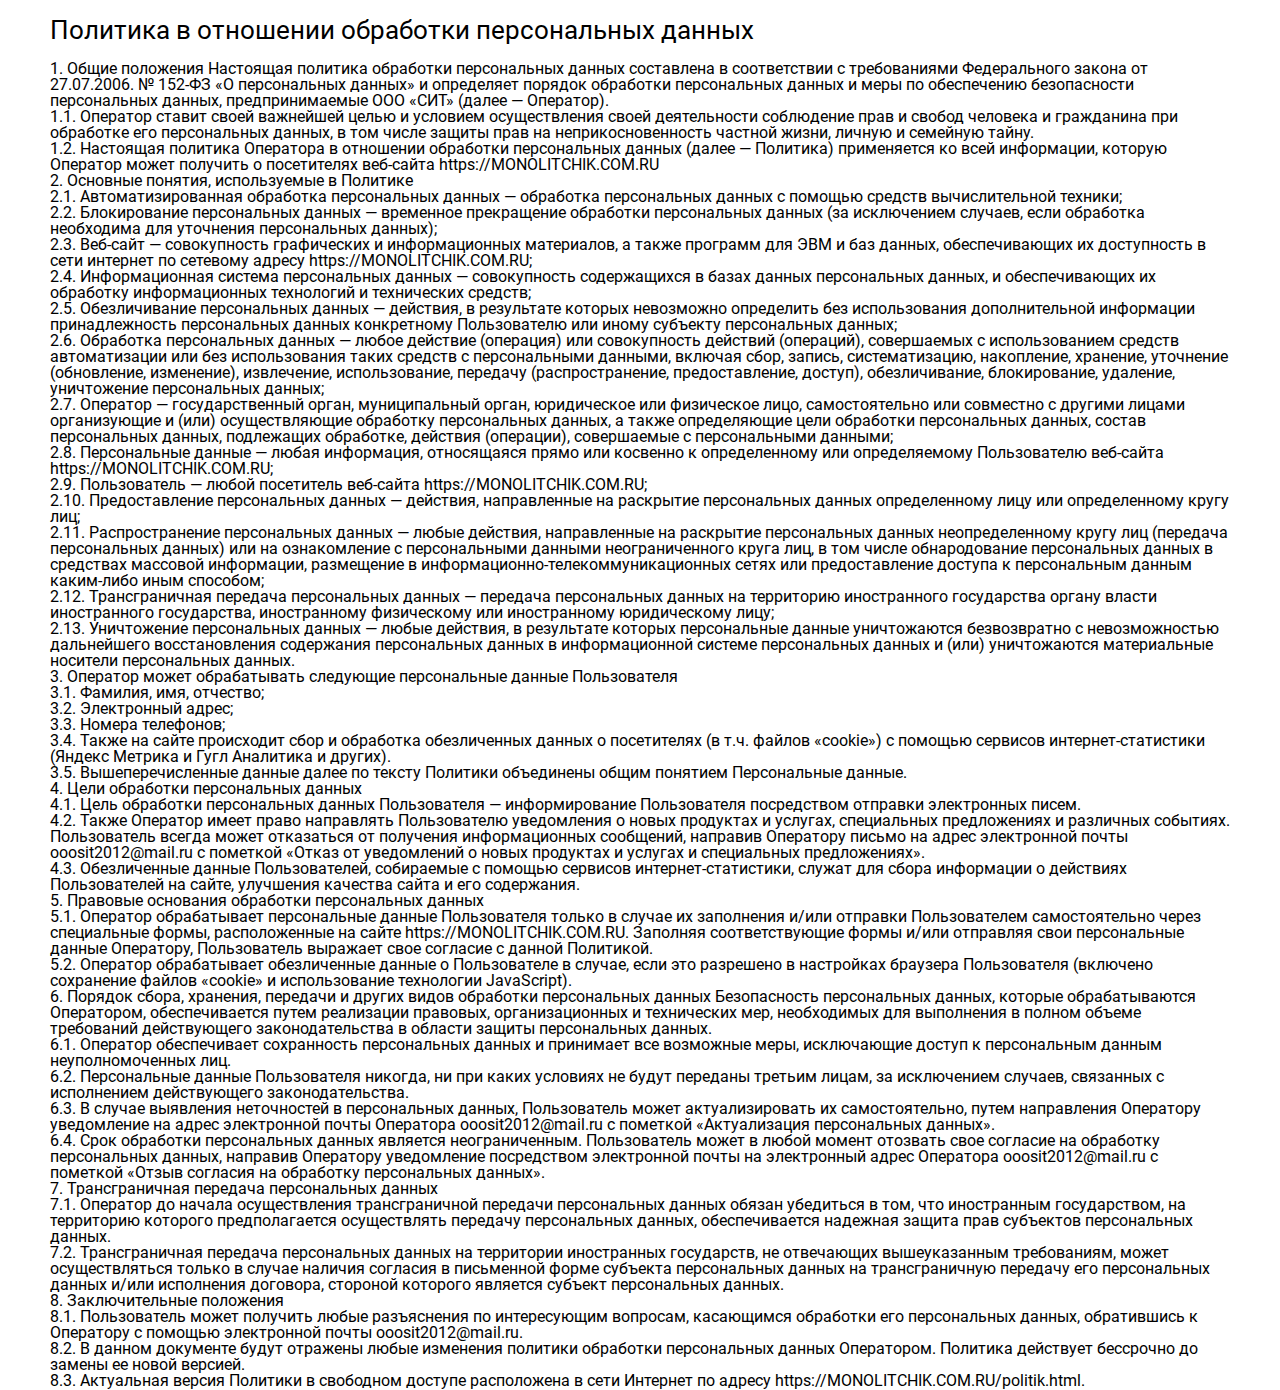
<file: politik.html>
<!DOCTYPE html>
<html lang="ru">

<head>
    <meta charset="UTF-8">
    <meta http-equiv="X-UA-Compatible" content="IE=edge">
    <meta name="viewport" content="width=device-width, initial-scale=1.0">
    <link rel="stylesheet" href="css/normalize.css">
    <link rel="stylesheet" href="css/styles.css">
    <title>politik</title>
</head>

<body>
    <div class="_container">
        <h1 class="politik__title">
            Политика в&nbsp;отношении обработки персональных данных
        </h1>
        <p class="politik__text">1. Общие положения Настоящая политика обработки персональных данных составлена в соответствии с требованиями Федерального закона от 27.07.2006. № 152-ФЗ «О персональных данных» и определяет порядок обработки персональных данных и меры по обеспечению
            безопасности персональных данных, предпринимаемые ООО «СИТ» (далее — Оператор). </p>
        <p class="politik__text">1.1. Оператор ставит своей важнейшей целью и условием осуществления своей деятельности соблюдение прав и свобод человека и гражданина при обработке его персональных данных, в том числе защиты прав на неприкосновенность частной жизни, личную и
            семейную тайну. </p>
        <p class="politik__text">1.2. Настоящая политика Оператора в отношении обработки персональных данных (далее — Политика) применяется ко всей информации, которую Оператор может получить о посетителях веб-сайта https://MONOLITCHIK.COM.RU </p>
        <p class="politik__text">2. Основные понятия, используемые в Политике </p>
        <p class="politik__text">2.1. Автоматизированная обработка персональных данных — обработка персональных данных с помощью средств вычислительной техники; </p>
        <p class="politik__text">2.2. Блокирование персональных данных — временное прекращение обработки персональных данных (за исключением случаев, если обработка необходима для уточнения персональных данных); </p>
        <p class="politik__text">2.3. Веб-сайт — совокупность графических и информационных материалов, а также программ для ЭВМ и баз данных, обеспечивающих их доступность в сети интернет по сетевому адресу https://MONOLITCHIK.COM.RU; </p>
        <p class="politik__text">2.4. Информационная система персональных данных — совокупность содержащихся в базах данных персональных данных, и обеспечивающих их обработку информационных технологий и технических средств; </p>
        <p class="politik__text">2.5. Обезличивание персональных данных — действия, в результате которых невозможно определить без использования дополнительной информации принадлежность персональных данных конкретному Пользователю или иному субъекту персональных данных; </p>
        <p class="politik__text">2.6. Обработка персональных данных — любое действие (операция) или совокупность действий (операций), совершаемых с использованием средств автоматизации или без использования таких средств с персональными данными, включая сбор, запись, систематизацию,
            накопление, хранение, уточнение (обновление, изменение), извлечение, использование, передачу (распространение, предоставление, доступ), обезличивание, блокирование, удаление, уничтожение персональных данных; </p>
        <p class="politik__text">2.7. Оператор — государственный орган, муниципальный орган, юридическое или физическое лицо, самостоятельно или совместно с другими лицами организующие и (или) осуществляющие обработку персональных данных, а также определяющие цели обработки персональных
            данных, состав персональных данных, подлежащих обработке, действия (операции), совершаемые с персональными данными; </p>
        <p class="politik__text">2.8. Персональные данные — любая информация, относящаяся прямо или косвенно к определенному или определяемому Пользователю веб-сайта https://MONOLITCHIK.COM.RU; </p>
        <p class="politik__text">2.9. Пользователь — любой посетитель веб-сайта https://MONOLITCHIK.COM.RU; </p>
        <p class="politik__text">2.10. Предоставление персональных данных — действия, направленные на раскрытие персональных данных определенному лицу или определенному кругу лиц; </p>
        <p class="politik__text">2.11. Распространение персональных данных — любые действия, направленные на раскрытие персональных данных неопределенному кругу лиц (передача персональных данных) или на ознакомление с персональными данными неограниченного круга лиц, в том числе
            обнародование персональных данных в средствах массовой информации, размещение в информационно-телекоммуникационных сетях или предоставление доступа к персональным данным каким-либо иным способом;</p>
        <p class="politik__text">2.12. Трансграничная передача персональных данных — передача персональных данных на территорию иностранного государства органу власти иностранного государства, иностранному физическому или иностранному юридическому лицу; </p>
        <p class="politik__text">2.13. Уничтожение персональных данных — любые действия, в результате которых персональные данные уничтожаются безвозвратно с невозможностью дальнейшего восстановления содержания персональных данных в информационной системе персональных данных
            и (или) уничтожаются материальные носители персональных данных. </p>
        <p class="politik__text">3. Оператор может обрабатывать следующие персональные данные Пользователя </p>
        <p class="politik__text">3.1. Фамилия, имя, отчество; </p>
        <p class="politik__text">3.2. Электронный адрес; </p>
        <p class="politik__text">3.3. Номера телефонов; </p>
        <p class="politik__text">3.4. Также на сайте происходит сбор и обработка обезличенных данных о посетителях (в т.ч. файлов «cookie») с помощью сервисов интернет-статистики (Яндекс Метрика и Гугл Аналитика и других). </p>
        <p class="politik__text">3.5. Вышеперечисленные данные далее по тексту Политики объединены общим понятием Персональные данные.</p>
        <p class="politik__text">4. Цели обработки персональных данных </p>
        <p class="politik__text">4.1. Цель обработки персональных данных Пользователя — информирование Пользователя посредством отправки электронных писем. </p>
        <p class="politik__text">4.2. Также Оператор имеет право направлять Пользователю уведомления о новых продуктах и услугах, специальных предложениях и различных событиях. Пользователь всегда может отказаться от получения информационных сообщений, направив Оператору письмо
            на адрес электронной почты ooosit2012@mail.ru с пометкой «Отказ от уведомлений о новых продуктах и услугах и специальных предложениях». </p>
        <p class="politik__text">4.3. Обезличенные данные Пользователей, собираемые с помощью сервисов интернет-статистики, служат для сбора информации о действиях Пользователей на сайте, улучшения качества сайта и его содержания. </p>
        <p class="politik__text">5. Правовые основания обработки персональных данных </p>
        <p class="politik__text">5.1. Оператор обрабатывает персональные данные Пользователя только в случае их заполнения и/или отправки Пользователем самостоятельно через специальные формы, расположенные на сайте https://MONOLITCHIK.COM.RU. Заполняя соответствующие формы и/или
            отправляя свои персональные данные Оператору, Пользователь выражает свое согласие с данной Политикой. </p>
        <p class="politik__text">5.2. Оператор обрабатывает обезличенные данные о Пользователе в случае, если это разрешено в настройках браузера Пользователя (включено сохранение файлов «cookie» и использование технологии JavaScript).</p>
        <p class="politik__text">6. Порядок сбора, хранения, передачи и других видов обработки персональных данных Безопасность персональных данных, которые обрабатываются Оператором, обеспечивается путем реализации правовых, организационных и технических мер, необходимых для
            выполнения в полном объеме требований действующего законодательства в области защиты персональных данных.</p>
        <p class="politik__text">6.1. Оператор обеспечивает сохранность персональных данных и принимает все возможные меры, исключающие доступ к персональным данным неуполномоченных лиц.</p>
        <p class="politik__text">6.2. Персональные данные Пользователя никогда, ни при каких условиях не будут переданы третьим лицам, за исключением случаев, связанных с исполнением действующего законодательства. </p>
        <p class="politik__text">6.3. В случае выявления неточностей в персональных данных, Пользователь может актуализировать их самостоятельно, путем направления Оператору уведомление на адрес электронной почты Оператора ooosit2012@mail.ru с пометкой «Актуализация персональных
            данных». </p>
        <p class="politik__text">6.4. Срок обработки персональных данных является неограниченным. Пользователь может в любой момент отозвать свое согласие на обработку персональных данных, направив Оператору уведомление посредством электронной почты на электронный адрес Оператора
            ooosit2012@mail.ru с пометкой «Отзыв согласия на обработку персональных данных». </p>
        <p class="politik__text">7. Трансграничная передача персональных данных </p>
        <p class="politik__text">7.1. Оператор до начала осуществления трансграничной передачи персональных данных обязан убедиться в том, что иностранным государством, на территорию которого предполагается осуществлять передачу персональных данных, обеспечивается надежная защита
            прав субъектов персональных данных. </p>
        <p class="politik__text">7.2. Трансграничная передача персональных данных на территории иностранных государств, не отвечающих вышеуказанным требованиям, может осуществляться только в случае наличия согласия в письменной форме субъекта персональных данных на трансграничную
            передачу его персональных данных и/или исполнения договора, стороной которого является субъект персональных данных.</p>
        <p class="politik__text">8. Заключительные положения </p>
        <p class="politik__text">8.1. Пользователь может получить любые разъяснения по интересующим вопросам, касающимся обработки его персональных данных, обратившись к Оператору с помощью электронной почты ooosit2012@mail.ru.</p>
        <p class="politik__text">8.2. В данном документе будут отражены любые изменения политики обработки персональных данных Оператором. Политика действует бессрочно до замены ее новой версией.</p>
        <p class="politik__text">8.3. Актуальная версия Политики в свободном доступе расположена в сети Интернет по адресу https://MONOLITCHIK.COM.RU/politik.html.</p>
    </div>
</body>

</html>
</file>
<file: css/styles.css>
*,
*::before,
*::after {
    padding: 0;
    margin: 0;
    border: 0;
    -webkit-box-sizing: border-box;
    box-sizing: border-box;
}

a {
    font-family: 'Roboto';
    font-weight: 400;
    font-style: normal;
    color: #FFFFFF;
    text-decoration: none;
    cursor: pointer;
}

ul,
ol,
li {
    list-style: none;
}

img {
    pointer-events: none;
}

h1,
h2,
h3,
h4,
h5,
h6 {
    font-weight: inherit;
    font-size: inherit;
}

html,
body {
    height: 100%;
    line-height: 1;
    font-size: 16px;
    font-weight: 400;
    font-style: normal;
    color: #EDF2F5;
    font-family: 'Roboto';
    -webkit-user-select: none;
    -moz-user-select: none;
    -ms-user-select: none;
    user-select: none;
}

button {
    font-family: 'Roboto';
    font-weight: 400;
    font-style: normal;
    cursor: pointer;
}

.wrapper {
    background: -o-linear-gradient(74.47deg, #0B0D25 13.83%, #646695 147.82%);
    background: linear-gradient(15.53deg, #0B0D25 13.83%, #646695 147.82%);
    min-height: 100%;
    overflow: hidden;
    display: -webkit-box;
    display: -ms-flexbox;
    display: flex;
    -webkit-box-orient: vertical;
    -webkit-box-direction: normal;
    -ms-flex-direction: column;
    flex-direction: column;
}

@font-face {
    font-family: 'Roboto';
    src: local('Roboto'), url('../fonts/Roboto-Light.ttf');
    font-weight: 300;
    font-style: normal;
}

@font-face {
    font-family: 'Roboto';
    src: local('Roboto'), url('../fonts/Roboto-Regular.ttf');
    font-weight: 400;
    font-style: normal;
}

@font-face {
    font-family: 'Roboto';
    src: local('Roboto'), url('../fonts/Roboto-Medium.ttf');
    font-weight: 500;
    font-style: normal;
}

@font-face {
    font-family: 'Roboto';
    src: local('Roboto'), url('../fonts/Roboto-Bold.ttf');
    font-weight: 700;
    font-style: normal;
}

@font-face {
    font-family: 'Montserrat';
    src: local('Montserrat'), url('../fonts/Montserrat-Medium.ttf');
    font-weight: 500;
    font-style: normal;
}

@font-face {
    font-family: 'Montserrat';
    src: local('Montserrat'), url('../fonts/Montserrat-SemiBold.ttf');
    font-weight: 600;
    font-style: normal;
}

@font-face {
    font-family: 'Montserrat';
    src: local('Montserrat'), url('../fonts/Montserrat-Bold.ttf');
    font-weight: 700;
    font-style: normal;
}

@font-face {
    font-family: 'OpenSans';
    src: local('OpenSans'), url('../fonts/OpenSans-Regular.ttf');
    font-weight: 400;
    font-style: normal;
}

@font-face {
    font-family: 'OpenSans';
    src: local('OpenSans'), url('../fonts/OpenSans-SemiBold.ttf');
    font-weight: 600;
    font-style: normal;
}

@-webkit-keyframes tel {
    0%,
    50%,
    100% {
        transform: rotate(0deg);
        -webkit-transform: rotate(0deg);
        -moz-transform: rotate(0deg);
        -o-transform: rotate(0deg);
        -ms-transform: rotate(0deg);
    }
    10%,
    30% {
        transform: rotate(-5deg);
        -webkit-transform: rotate(-5deg);
        -moz-transform: rotate(-5deg);
        -o-transform: rotate(-5deg);
        -ms-transform: rotate(-5deg);
    }
    20%,
    40% {
        transform: rotate(5deg);
        -webkit-transform: rotate(5deg);
        -moz-transform: rotate(5deg);
        -o-transform: rotate(5deg);
        -ms-transform: rotate(5deg);
    }
}

@keyframes tel {
    0%,
    50%,
    100% {
        transform: rotate(0deg);
        -webkit-transform: rotate(0deg);
        -moz-transform: rotate(0deg);
        -o-transform: rotate(0deg);
        -ms-transform: rotate(0deg);
    }
    10%,
    30% {
        transform: rotate(-5deg);
        -webkit-transform: rotate(-5deg);
        -moz-transform: rotate(-5deg);
        -o-transform: rotate(-5deg);
        -ms-transform: rotate(-5deg);
    }
    20%,
    40% {
        transform: rotate(5deg);
        -webkit-transform: rotate(5deg);
        -moz-transform: rotate(5deg);
        -o-transform: rotate(5deg);
        -ms-transform: rotate(5deg);
    }
}

._container {
    max-width: 1440px;
    padding: 0 50px;
    margin: 0 auto;
    -webkit-box-sizing: content-box;
    box-sizing: content-box;
}

.header__content {
    display: -webkit-box;
    display: -ms-flexbox;
    display: flex;
    -webkit-box-pack: justify;
    -ms-flex-pack: justify;
    justify-content: space-between;
}

.header__content-menu {
    display: -webkit-box;
    display: -ms-flexbox;
    display: flex;
    -webkit-box-orient: vertical;
    -webkit-box-direction: normal;
    -ms-flex-direction: column;
    flex-direction: column;
    padding: 0px 30px 30px 30px;
}

.menu__header {
    background: -webkit-gradient(linear, left top, left bottom, from(#434669), color-stop(155.83%, #131528));
    background: -o-linear-gradient(top, #434669 0%, #131528 155.83%);
    background: linear-gradient(180deg, #434669 0%, #131528 155.83%);
}

.burger__menu {
    padding-top: 47px;
    cursor: pointer;
    padding-bottom: 41px;
}

.menu__header-burger {
    position: relative;
    width: 50px;
    height: 3px;
    background-color: #EDF2F5;
}

.menu__header-burger.active {
    width: 0;
    height: 0;
    -webkit-transition: 0.3s ease-in-out;
    -o-transition: 0.3s ease-in-out;
    transition: 0.3s ease-in-out;
}

.menu__header-burger::before {
    content: '';
    position: absolute;
    background-color: #EDF2F5;
    bottom: 16px;
    width: 50px;
    height: 3px;
}

.menu__header-burger.active::before {
    top: 0;
    -webkit-transform: rotate(45deg);
    -ms-transform: rotate(45deg);
    transform: rotate(45deg);
    -webkit-transition: 0.3s ease-in-out;
    -o-transition: 0.3s ease-in-out;
    transition: 0.3s ease-in-out;
}

.menu__header-burger::after {
    content: '';
    position: absolute;
    background-color: #EDF2F5;
    top: 16px;
    width: 50px;
    height: 3px;
}

.menu__header-burger.active::after {
    -webkit-transform: rotate(135deg);
    -ms-transform: rotate(135deg);
    transform: rotate(135deg);
    top: 0;
    -webkit-transition: 0.3s ease-in-out;
    -o-transition: 0.3s ease-in-out;
    transition: 0.3s ease-in-out;
}

.header__content-tel {
    display: block;
    font-size: 36px;
    font-style: normal;
    line-height: 54px;
    letter-spacing: 0.02em;
}

.header__content-tel:hover {
    -webkit-animation: 1.2s ease-in-out 0s normal none infinite running tel;
    animation: 1.2s ease-in-out 0s normal none infinite running tel;
    -webkit-transition: 0.2s ease-in-out;
    -o-transition: 0.2s ease-in-out;
    transition: 0.2s ease-in-out;
    color: #DA042A;
}

.header__content-tel:active {
    color: #C00A12;
}

.logo__display-block {
    display: block;
}

.logo__display-block-mobile {
    display: none;
}

.burger__menu-nav {
    display: none;
    margin-top: 50px;
    height: 300px;
    overflow: scroll;
    overflow-x: hidden;
}

.burger__menu-item {
    padding-top: 30px;
}

.burger__display {
    display: none;
}

.burger__menu-link {
    color: #EDF2F5;
    font-size: 24px;
    line-height: 30px;
}

.burger__menu-link:hover {
    color: #DA042A;
}

.burger__menu-link:active {
    color: #C00A12;
}

.country__content {
    display: -webkit-box;
    display: -ms-flexbox;
    display: flex;
}

.country__content-links {
    display: -webkit-box;
    display: -ms-flexbox;
    display: flex;
    -webkit-box-align: start;
    -ms-flex-align: start;
    align-items: flex-start;
    margin-top: 60px;
    -webkit-column-gap: 30px;
    -moz-column-gap: 30px;
    column-gap: 30px;
}

.country__content-link {
    width: 30px;
    height: 30px;
    background-size: 30px;
    background-position: center;
}

.country__content-link.active {
    position: relative;
    border: 2px solid;
    content: '';
    display: block;
    padding: 20px;
    border-radius: 50%;
}

.rus {
    background-image: url(../images/country/header__country1.svg);
    background-repeat: no-repeat;
}

.eng {
    background-image: url(../images/country/header__country2.svg);
    background-repeat: no-repeat;
}

.arm {
    background-image: url(../images/country/header__country3.svg);
    background-repeat: no-repeat;
}

.geo {
    background-image: url(../images/country/header__country4.svg);
    background-repeat: no-repeat;
}

.kz {
    background-image: url(../images/country/Kazakhstanflags__kazajistan_8959.svg);
    background-repeat: no-repeat;
}

.rus.active {
    background-image: url(../images/country/russia.svg);
    background-repeat: no-repeat;
    top: -5px;
}

.eng.active {
    background-image: url(../images/country/english.svg);
    background-repeat: no-repeat;
    top: -5px;
}

.arm.active {
    background-image: url(../images/country/arm.svg);
    background-repeat: no-repeat;
    background-size: 35px;
    top: -5px;
}

.geo.active {
    background-image: url(../images/country/gre.svg);
    background-repeat: no-repeat;
    top: -5px;
}

.kz.active {
    background-image: url(../images/country/kazakhstan.svg);
    background-repeat: no-repeat;
    top: -5px;
    background-size: 50px;
}

.header__content-phone {
    margin-left: 113px;
    padding-top: 47px;
}

.header__text {
    margin: 10px 0px 0px 50px;
    text-transform: uppercase;
    line-height: 28px;
    letter-spacing: 0.105em;
}

.hero__content {
    display: -webkit-box;
    display: -ms-flexbox;
    display: flex;
    -webkit-box-pack: justify;
    -ms-flex-pack: justify;
    justify-content: space-between;
}

.descr__content-title {
    font-family: Montserrat;
    font-size: 72px;
    font-style: normal;
    margin-top: 150px;
    font-weight: 700;
    line-height: 108px;
    max-width: 710px;
    margin-bottom: 50px;
}

.descr__content-text {
    font-family: Montserrat;
    font-size: 40px;
    font-weight: 500;
    line-height: 60px;
    max-width: 608px;
    margin-bottom: 152px;
}

.descr__content-btn {
    text-transform: uppercase;
    font-size: 20px;
    font-weight: 700;
    line-height: 23px;
    letter-spacing: 0.05em;
    background-color: #C00A12;
    -webkit-box-shadow: 1.1165px 21.3041px 42.6667px rgb(44 1 8 / 20%), inset -0.744334px -14.2027px 14.2222px #a90321, inset 0.744334px 14.2027px 14.2222px #ff0532;
    box-shadow: 1.1165px 21.3041px 42.6667px rgb(44 1 8 / 20%), inset -0.744334px -14.2027px 14.2222px #a90321, inset 0.744334px 14.2027px 14.2222px #ff0532;
    padding: 25px 70px;
    color: #EDF2F5;
}

.descr__content-btn:hover {
    -webkit-box-shadow: none;
    box-shadow: none;
}

.descr__content-btn:active {
    -webkit-box-shadow: 1.1165px 21.3041px 42.6667px rgb(44 1 8 / 20%), inset -0.744334px -14.2027px 14.2222px #a90321, inset 0.744334px 14.2027px 14.2222px #ff0532;
    box-shadow: 1.1165px 21.3041px 42.6667px rgb(44 1 8 / 20%), inset -0.744334px -14.2027px 14.2222px #a90321, inset 0.744334px 14.2027px 14.2222px #ff0532;
}

.hero__content-slider {
    width: 682px;
}

.hero__content-slider {
    display: block;
}

.slider__display-block-mobile {
    display: none;
}

.slick-list {
    overflow: hidden;
}

.slick-track {
    display: -webkit-box;
    display: -ms-flexbox;
    display: flex;
    -webkit-box-align: start;
    -ms-flex-align: start;
    align-items: flex-start;
}

.slider__container-big {
    display: block;
    position: relative;
    min-width: 0;
}

.slider__container-mini {
    display: block;
    position: relative;
    min-width: 0;
    width: 370px;
    margin-left: 312px;
    margin-top: -150px;
}

.slider__item-big img {
    width: 100%;
}

.slider__item-mini img {
    width: 100%;
}

.hero__slider-arrow .slick-arrow {
    z-index: 10;
    font-size: 0;
    width: 60px;
    height: 50px;
    padding: 0;
    margin: -30px 0px 0px 0px;
}

.hero__slider-arrow .slick-arrow.slick-prev {
    margin-right: 70px;
    background-image: url(../images/hero__slider/Arrow_2.svg);
    background-repeat: no-repeat;
    background-size: 100%;
    background-color: transparent;
    border: none;
}

.hero__slider-arrow .slick-arrow.slick-next {
    background-image: url(../images/hero__slider/Arrow_1.svg);
    background-repeat: no-repeat;
    background-size: 100%;
    background-color: transparent;
    border: none;
}

.hero__slider-arrow .slick-arrow.slick-disabled {
    opacity: 0.3;
}

.hero__slider-arrow {
    margin: -50px 0px 0px 40px;
}

.hero__slider-arrow.slick-prev {
    padding-right: 50px;
}

.hero__slider-dots {
    margin-left: 120px;
    margin-top: -50px;
    margin-bottom: 50px;
}

.hero__slider-dots .slick-dots {
    display: -webkit-box;
    display: -ms-flexbox;
    display: flex;
}

.hero__slider-dots .slick-dots li {
    list-style: none;
    margin: 0 10px;
}

.hero__slider-dots .slick-dots li.slick-active button {
    background-color: red;
}

.hero__slider-dots .slick-dots button {
    font-size: 0;
    width: 10px;
    height: 10px;
    background-color: #fff;
    border-radius: 100px;
}


/* MODAL WINDOW  */

.hero__modal-window {
    display: none;
}

.hero__modal-window.open {
    position: fixed;
    width: 100%;
    background-color: #000000a3;
    display: -webkit-box;
    display: -ms-flexbox;
    display: flex;
    -webkit-box-orient: vertical;
    -webkit-box-direction: normal;
    -ms-flex-direction: column;
    flex-direction: column;
    height: 100%;
    z-index: 2;
    -webkit-box-align: center;
    -ms-flex-align: center;
    align-items: center;
    top: 0;
    left: 0;
}

.hero__modal-content {
    position: relative;
    max-width: 660px;
    display: -webkit-box;
    display: -ms-flexbox;
    display: flex;
    -webkit-box-orient: vertical;
    -webkit-box-direction: normal;
    -ms-flex-direction: column;
    flex-direction: column;
    -webkit-box-align: center;
    -ms-flex-align: center;
    align-items: center;
    overflow-y: auto;
    overflow-x: hidden;
    background-color: #ffffff;
    margin-top: 30px;
}

.simplebar-content-wrapper {
    overflow: auto;
}

.hero__modal-content svg {
    cursor: pointer;
    position: absolute;
    width: 30px;
    height: 30px;
    top: 0%;
    right: 0;
    margin: 28px 28px 0px 0px;
}

.hero__modal-content svg:hover {
    width: 40px;
    height: 40px;
}

.hero__modal-title {
    color: #000000;
    margin: 75px 10px 46px 10px;
    font-size: 30px;
    font-style: normal;
    font-weight: 400;
    line-height: 133.3%;
    letter-spacing: 0.02em;
    text-align: center;
}

.hero__form {
    display: -webkit-box;
    display: -ms-flexbox;
    display: flex;
    -webkit-box-orient: vertical;
    -webkit-box-direction: normal;
    -ms-flex-direction: column;
    flex-direction: column;
    max-width: 430px;
}

.hero__form-text {
    margin: 0px 0px 30px 0px;
    padding: 20px 0px 20px 24px;
    font-size: 18px;
    font-style: normal;
    font-weight: 300;
    line-height: 166.6%;
    letter-spacing: 0.02em;
    text-align: left;
    background-color: #F2F2F2;
    cursor: pointer;
}

.hero__form-tel {
    margin: 0px 0px 30px 0px;
    padding: 20px 0px 20px 24px;
    font-size: 18px;
    font-style: normal;
    font-weight: 300;
    line-height: 166.6%;
    letter-spacing: 0.02em;
    text-align: left;
    background-color: #F2F2F2;
    cursor: pointer;
}

.hero__form-textarea {
    margin: 0px 0px 30px 0px;
    padding: 20px 0px 107px 24px;
    font-size: 18px;
    font-style: normal;
    font-weight: 300;
    line-height: 166.6%;
    letter-spacing: 0.02em;
    text-align: left;
    background-color: #F2F2F2;
    cursor: pointer;
}

.hero__form-btn {
    margin: 0px 0px 20px 0px;
    padding: 20px 160px;
    font-size: 18px;
    font-style: normal;
    font-weight: 500;
    line-height: 166.6%;
    letter-spacing: 0.02em;
    text-align: left;
    background: #C00A12;
    -webkit-box-shadow: 1.1165px 21.3041px 42.6667px rgb(44 1 8 / 20%), inset -0.744334px -14.2027px 14.2222px #a90321, inset 0.744334px 14.2027px 14.2222px #ff0532;
    box-shadow: 1.1165px 21.3041px 42.6667px rgb(44 1 8 / 20%), inset -0.744334px -14.2027px 14.2222px #a90321, inset 0.744334px 14.2027px 14.2222px #ff0532;
    color: #FFFFFF;
    cursor: pointer;
    text-transform: uppercase;
}

.hero__form-btn:hover {
    -webkit-box-shadow: none;
    box-shadow: none;
}

.hero__form-btn:active {
    -webkit-box-shadow: 1.1165px 21.3041px 42.6667px rgb(44 1 8 / 20%), inset -0.744334px -14.2027px 14.2222px #a90321, inset 0.744334px 14.2027px 14.2222px #ff0532;
    box-shadow: 1.1165px 21.3041px 42.6667px rgb(44 1 8 / 20%), inset -0.744334px -14.2027px 14.2222px #a90321, inset 0.744334px 14.2027px 14.2222px #ff0532;
}

.hero__text {
    padding: 20px 115px 100px 115px;
    font-size: 13px;
    font-style: normal;
    font-weight: 300;
    line-height: 123%;
    letter-spacing: 0em;
    text-align: center;
    color: #000;
}

.hero__text span {
    font-size: 14px;
    font-style: normal;
    font-weight: 300;
    line-height: 142.8%;
    letter-spacing: 0.05em;
    text-align: center;
    color: #DA042A;
}

.hero__text span:hover {
    color: #ff002d;
}

.hero__text span:active {
    color: #c10325;
}


/* MODAL WINDOW END */

.main__content {
    margin-top: 200px;
}

.main__content-list {
    display: -webkit-box;
    display: -ms-flexbox;
    display: flex;
    position: relative;
    min-width: 0;
}

.sizes__content {
    margin-bottom: 50px;
}

.sizes__list {
    display: -webkit-box;
    display: -ms-flexbox;
    display: flex;
    position: relative;
    min-width: 0;
}

.main__content-item {
    position: relative;
    -webkit-box-orient: vertical;
    -webkit-box-direction: normal;
    -ms-flex-direction: column;
    flex-direction: column;
    background: #404365;
    -webkit-box-shadow: 0px 0px 20px rgb(0 0 0 / 10%);
    box-shadow: 0px 0px 20px rgb(0 0 0 / 10%);
    padding: 33px 33px 0px 38px;
    margin-right: 20px;
    width: 320px;
    height: 245px;
    -webkit-box-pack: start;
    -ms-flex-pack: start;
    justify-content: flex-start;
    display: -webkit-box;
    display: -ms-flexbox;
    display: flex;
    margin-bottom: 60px;
    cursor: pointer;
}


/*.main__content-item:hover {
    background: -webkit-gradient(linear, left top, left bottom, from(#434669), to(#131528));
    background: -o-linear-gradient(top, #434669 0%, #131528 100%);
    background: linear-gradient(180deg, #434669 0%, #131528 100%);
    -webkit-box-shadow: 0px 30px 50px #181A33;
    box-shadow: 0px 0px 50px #181A33;
    visibility: visible;
    -webkit-transform: scale(1.1, 1.1);
    -ms-transform: scale(1.1, 1.1);
    transform: scale(1.1, 1.1);
}
*/

.main__content-title {
    font-size: 28px;
    line-height: 38px;
    max-width: 274px;
    padding-bottom: 74px;
}

.main__content-btn {
    -webkit-box-align: center;
    -ms-flex-align: center;
    align-items: center;
    background-color: transparent;
    line-height: 21px;
    font-size: 13px;
    bottom: 0;
    right: 37px;
    position: absolute;
    color: #8D99B1;
    text-align: left;
    padding-bottom: 28px;
    display: -webkit-box;
    display: -ms-flexbox;
    display: flex;
    cursor: pointer;
}

.main__content-btn svg {
    margin-left: 14px;
    fill: #8D99B1;
}

.main__background-one.active {
    background-image: url(../images/main-cube/main-cube1.jpg);
    background-repeat: no-repeat;
    background-size: cover;
}

.main__background-two.active {
    background-image: url(../images/main-cube/main-cube2.jpg);
    background-repeat: no-repeat;
    background-size: cover;
}

.main__background-three.active {
    background-image: url(../images/main-cube/main-cube3.jpg);
    background-repeat: no-repeat;
    background-size: cover;
}

.main__background-four.active {
    background-image: url(../images/main-cube/main-cube4.jpg);
    background-repeat: no-repeat;
    background-size: 314px;
    background-position: top;
}

.main__background-five.active {
    background-image: url(../images/main-cube/main-cube5.jpg);
    background-repeat: no-repeat;
    background-size: cover;
}

.main__background-six.active {
    background-image: url(../images/main-cube/main-cube6.jpg);
    background-repeat: no-repeat;
    background-size: cover;
}

.main__background-seven.active {
    background-image: url(../images/main-cube/main-cube7.jpg);
    background-repeat: no-repeat;
    background-size: contain;
    background-position: top;
}

.main__background-eight.active {
    background-image: url(../images/main-cube/main-cube8.jpg);
    background-repeat: no-repeat;
    background-size: cover;
}

.main__background-one:hover {
    background-image: url(../images/main-cube/main-cube1.jpg);
    background-repeat: no-repeat;
    background-size: cover;
}

.main__background-two:hover {
    background-image: url(../images/main-cube/main-cube2.jpg);
    background-repeat: no-repeat;
    background-size: cover;
}

.main__background-three:hover {
    background-image: url(../images/main-cube/main-cube3.jpg);
    background-repeat: no-repeat;
    background-size: cover;
}

.main__background-four:hover {
    background-image: url(../images/main-cube/main-cube4.jpg);
    background-repeat: no-repeat;
    background-size: 314px;
    background-position: top;
}

.main__background-five:hover {
    background-image: url(../images/main-cube/main-cube5.jpg);
    background-repeat: no-repeat;
    background-size: cover;
}

.main__background-six:hover {
    background-image: url(../images/main-cube/main-cube6.jpg);
    background-repeat: no-repeat;
    background-size: cover;
}

.main__background-seven:hover {
    background-image: url(../images/main-cube/main-cube7.jpg);
    background-repeat: no-repeat;
    background-size: contain;
    background-position: top;
}

.main__background-eight:hover {
    background-image: url(../images/main-cube/main-cube8.jpg);
    background-repeat: no-repeat;
    background-size: cover;
}

.main__content-pag {
    display: flex;
    justify-content: center;
}

.main__content-pag .slick-dots {
    display: -webkit-box;
    display: -ms-flexbox;
    display: flex;
    -webkit-box-align: center;
    -ms-flex-align: center;
    align-items: center;
    -webkit-box-pack: start;
    -ms-flex-pack: start;
    justify-content: flex-start;
}

.main__content-pag .slick-dots li {
    list-style: none;
    margin: 0 10px;
}

.main__content-pag .slick-dots li.slick-active button {
    background-color: #fff;
    width: 12px;
    height: 12px;
}

.main__content-pag .slick-dots button {
    font-size: 0;
    width: 10px;
    height: 10px;
    background: #8D99B1;
    border-radius: 100px;
}

.advantages__content {
    margin-top: 224px;
    display: -webkit-box;
    display: -ms-flexbox;
    display: flex;
    -webkit-box-pack: justify;
    -ms-flex-pack: justify;
    justify-content: space-between;
}

.advantages__content-title {
    max-width: 624px;
    font-family: Montserrat;
    font-size: 48px;
    font-weight: 600;
    line-height: 150%;
}

.advantages__content-title span {
    font-size: 36px;
    line-height: 130%;
}

.advantages__slider {
    margin-top: 30px;
    width: 710px;
}

.advantages__slider::before {
    content: '';
    display: block;
    margin-bottom: 34px;
    width: 223px;
    height: 1px;
    background-color: #DA042A;
}

.advantages__slider-contaner {
    display: -webkit-box;
    display: -ms-flexbox;
    display: flex;
    position: relative;
    min-width: 0;
}

.advantages__slider-pag ul {
    display: -webkit-box;
    display: -ms-flexbox;
    display: flex;
}

.advantages__slider-item p {
    color: #8D99B1;
    font-size: 20px;
    line-height: 40px;
}

.advantages__slider-pag {
    margin-top: 77px;
}

.advantages__slider-pag .slick-dots {
    display: -webkit-box;
    display: -ms-flexbox;
    display: flex;
    -webkit-box-align: center;
    -ms-flex-align: center;
    align-items: center;
    -webkit-box-pack: start;
    -ms-flex-pack: start;
    justify-content: flex-start;
}

.advantages__slider-pag .slick-dots li {
    list-style: none;
    margin: 0 10px;
}

.advantages__slider-pag .slick-dots li.slick-active button {
    background-color: #fff;
    width: 12px;
    height: 12px;
}

.advantages__slider-pag .slick-dots button {
    font-size: 0;
    width: 10px;
    height: 10px;
    background: #8D99B1;
    border-radius: 100px;
}

.formwork__container {
    margin-top: 281px;
}

.formwork__content {
    display: -webkit-box;
    display: -ms-flexbox;
    display: flex;
    -webkit-box-pack: justify;
    -ms-flex-pack: justify;
    justify-content: space-between;
    -webkit-box-align: center;
    -ms-flex-align: center;
    align-items: center;
    margin-bottom: 50px;
}

.formwork__title {
    font-family: Montserrat;
    font-size: 48px;
    font-weight: 600;
    line-height: 59px;
}

.formwork__subtitle {
    color: #8D99B1;
    font-size: 24px;
    font-weight: 400;
    line-height: 36px;
    max-width: 495px;
}

.formwork__slider-arrow .slick-arrow {
    z-index: 10;
    font-size: 0;
    width: 60px;
    height: 50px;
    padding: 0;
}

.formwork__slider-arrow .slick-arrow.slick-prev {
    margin-right: 70px;
    background-image: url(../images/hero__slider/Arrow_2.svg);
    background-repeat: no-repeat;
    background-size: 100%;
    background-color: transparent;
    border: none;
}

.formwork__slider-arrow .slick-arrow.slick-next {
    background-image: url(../images/hero__slider/Arrow_1.svg);
    background-repeat: no-repeat;
    background-size: 100%;
    background-color: transparent;
    border: none;
}

.formwork__slider-arrow .slick-arrow.slick-disabled {
    opacity: 0.3;
}

.formwork__slider-arrow.slick-prev {
    padding-right: 50px;
}

.formwork__slider-pag {
    display: flex;
    justify-content: center;
    margin-top: 100px;
}

.formwork__slider-pag .slick-dots {
    display: -webkit-box;
    display: -ms-flexbox;
    display: flex;
    -webkit-box-align: center;
    -ms-flex-align: center;
    align-items: center;
    -webkit-box-pack: start;
    -ms-flex-pack: start;
    justify-content: flex-start;
}

.formwork__slider-pag .slick-dots li {
    list-style: none;
    margin: 0 10px;
}

.formwork__slider-pag .slick-dots li.slick-active button {
    background-color: #fff;
    width: 12px;
    height: 12px;
}

.formwork__slider-pag .slick-dots button {
    font-size: 0;
    width: 10px;
    height: 10px;
    background: #8D99B1;
    border-radius: 100px;
}

.formwork__slider-contaner {
    display: block;
    position: relative;
    min-width: 0;
}

.formwork__slider-item img {
    width: 100%;
    height: 626px;
    object-fit: contain;
    transform: scale(0.5);
    opacity: 0.5;
}

.formwork__slider-contaner .slick-center img {
    position: relative;
    z-index: 100;
    opacity: 1;
    transform: scale(1.0);
    object-fit: contain;
}

.sizes__container {
    display: -webkit-box;
    display: -ms-flexbox;
    display: flex;
    -webkit-box-orient: vertical;
    -webkit-box-direction: normal;
    -ms-flex-direction: column;
    flex-direction: column;
    margin-top: 193px;
}

.sizes__title {
    font-family: Montserrat;
    font-size: 48px;
    font-weight: 600;
    -webkit-box-orient: vertical;
    -webkit-box-direction: normal;
    -ms-flex-direction: column;
    flex-direction: column;
    display: -webkit-box;
    display: -ms-flexbox;
    display: flex;
    line-height: 72px;
    text-align: center;
    -ms-flex-item-align: center;
    -ms-grid-row-align: center;
    align-self: center;
    position: relative;
    margin-bottom: 70px;
}

.sizes__title::after {
    content: '';
    display: -webkit-box;
    display: -ms-flexbox;
    display: flex;
    margin-top: 35px;
    -ms-flex-item-align: center;
    -ms-grid-row-align: center;
    align-self: center;
    width: 170px;
    height: 1px;
    background-color: #DA042A;
}

.sizes__text {
    -ms-flex-item-align: center;
    -ms-grid-row-align: center;
    align-self: center;
    display: -webkit-box;
    display: -ms-flexbox;
    display: flex;
    font-size: 24px;
    max-width: 974px;
    text-align: center;
    line-height: 36px;
    color: #8D99B1;
    margin-bottom: 149px;
}

.sizes__subtitle {
    font-size: 23px;
    font-weight: 500;
    line-height: 38px;
    margin-bottom: 13px;
}

.sizes__text-top {
    display: -webkit-box;
    display: -ms-flexbox;
    display: flex;
    -webkit-box-orient: vertical;
    -webkit-box-direction: normal;
    -ms-flex-direction: column;
    flex-direction: column;
    margin-bottom: 13px;
    color: #8D99B1;
    font-size: 18px;
    font-weight: 500;
    line-height: 36px;
}

.sizes__text-bottom {
    color: #8D99B1;
    font-size: 18px;
    font-weight: 500;
    line-height: 36px;
}

.sizes__item-mod {
    display: -webkit-box;
    display: -ms-flexbox;
    display: flex;
    -webkit-box-pack: justify;
    -ms-flex-pack: justify;
    justify-content: space-between;
    width: 445px;
}

.sizes__slider-pag {
    display: flex;
    justify-content: center;
    margin-bottom: 100px;
}

.sizes__slider-pag .slick-dots {
    display: -webkit-box;
    display: -ms-flexbox;
    display: flex;
    -webkit-box-align: center;
    -ms-flex-align: center;
    align-items: center;
    -webkit-box-pack: start;
    -ms-flex-pack: start;
    justify-content: flex-start;
}

.sizes__slider-pag .slick-dots li {
    list-style: none;
    margin: 0 10px;
}

.sizes__slider-pag .slick-dots li.slick-active button {
    background-color: #fff;
    width: 12px;
    height: 12px;
}

.sizes__slider-pag .slick-dots button {
    font-size: 0;
    width: 10px;
    height: 10px;
    background: #8D99B1;
    border-radius: 100px;
}

.lets__ibg img {
    width: 100%;
}

.call__content {
    margin-top: -95px;
    display: -webkit-box;
    display: -ms-flexbox;
    display: flex;
    -webkit-box-align: center;
    -ms-flex-align: center;
    align-items: center;
    -webkit-box-orient: vertical;
    -webkit-box-direction: normal;
    -ms-flex-direction: column;
    flex-direction: column;
    background: -o-linear-gradient(186.85deg, #484369 -19.88%, #131528 74.96%);
    background: linear-gradient(263.15deg, #484369 -19.88%, #131528 74.96%);
    -webkit-box-shadow: 0px 30px 50px rgba(0, 0, 0, 0.25);
    box-shadow: 0px 30px 50px rgba(0, 0, 0, 0.25);
}

.call__title {
    margin-top: 35px;
    font-family: Montserrat;
    font-size: 48px;
    font-weight: 600;
    line-height: 59px;
    margin-bottom: 19px;
}

.call__subtitle {
    font-size: 36px;
    font-weight: 400;
    line-height: 42px;
    color: #8D99B1;
    margin-bottom: 27px;
}

.call__link {
    font-size: 48px;
    font-weight: 500;
    line-height: 56px;
    margin-bottom: 27px;
}

.call__link:hover {
    color: #DA042A;
    -webkit-animation: 1.2s ease-in-out 0s normal none infinite running tel;
    animation: 1.2s ease-in-out 0s normal none infinite running tel;
    -webkit-transition: 0.2s ease-in-out;
    -o-transition: 0.2s ease-in-out;
    transition: 0.2s ease-in-out;
}

.call__link:active {
    color: #C00A12;
}

.production__container {
    margin-top: 214px;
}

.production__conent {
    display: -webkit-box;
    display: -ms-flexbox;
    display: flex;
    -webkit-box-pack: justify;
    -ms-flex-pack: justify;
    justify-content: space-between;
}

.production__title {
    font-family: Montserrat;
    font-size: 48px;
    font-weight: 600;
    line-height: 59px;
    margin-bottom: 52px;
}

.production__slider-contaner {
    display: block;
    position: relative;
    min-width: 0;
}

.production__slider-item {
    margin-bottom: 50px;
    padding-right: 30px;
}

.production__slider-item img {
    object-fit: contain;
    pointer-events: none;
    height: 500px;
}

.production__slider-arrow .slick-arrow {
    z-index: 10;
    font-size: 0;
    width: 60px;
    height: 50px;
    padding: 0;
}

.production__slider-arrow .slick-arrow.slick-prev {
    margin-right: 70px;
    background-image: url(../images/hero__slider/Arrow_2.svg);
    background-repeat: no-repeat;
    background-size: 100%;
    background-color: transparent;
    border: none;
}

.production__slider-arrow .slick-arrow.slick-next {
    background-image: url(../images/hero__slider/Arrow_1.svg);
    background-repeat: no-repeat;
    background-size: 100%;
    background-color: transparent;
    border: none;
}

.production__slider-arrow .slick-arrow.slick-disabled {
    opacity: 0.3;
}

.production__slider-arrow.slick-prev {
    padding-right: 50px;
}

.production__slider-pag {
    display: flex;
    justify-content: center;
    margin-bottom: 100px;
}

.production__slider-pag .slick-dots {
    display: -webkit-box;
    display: -ms-flexbox;
    display: flex;
    -webkit-box-align: center;
    -ms-flex-align: center;
    align-items: center;
    -webkit-box-pack: start;
    -ms-flex-pack: start;
    justify-content: flex-start;
}

.production__slider-pag .slick-dots li {
    list-style: none;
    margin: 0 10px;
}

.production__slider-pag .slick-dots li.slick-active button {
    background-color: #fff;
    width: 12px;
    height: 12px;
}

.production__slider-pag .slick-dots button {
    font-size: 0;
    width: 10px;
    height: 10px;
    background: #8D99B1;
    border-radius: 100px;
}

.contact__content {
    display: -webkit-box;
    display: -ms-flexbox;
    display: flex;
    -webkit-box-align: center;
    -ms-flex-align: center;
    align-items: center;
    margin-bottom: 50px;
}

.contact__title {
    font-family: Montserrat;
    font-size: 48px;
    font-weight: 600;
    line-height: 59px;
    letter-spacing: 0.02em;
    margin-right: 30px;
}

.contact__liniar {
    border: 1px solid #DA042A;
    width: 212px;
    height: 1px;
}

#contact__map {
    position: relative;
    width: 100%;
    height: 1007px;
}

.ymaps-2-1-79-ground-pane {
    -webkit-filter: grayscale(1);
    filter: grayscale(1);
}

.contact__tel-content {
    position: absolute;
    z-index: 10;
    margin-top: 70px;
    display: -webkit-box;
    display: -ms-flexbox;
    display: flex;
    -webkit-box-orient: vertical;
    -webkit-box-direction: normal;
    -ms-flex-direction: column;
    flex-direction: column;
    max-width: 468px;
    background: #2B2D42;
    -webkit-box-shadow: 0px 20px 40px rgba(21, 23, 43, 0.6);
    box-shadow: 0px 20px 40px rgba(21, 23, 43, 0.6);
    padding: 50px 70px;
}

.contact__subtitle {
    font-size: 24px;
    font-weight: 400;
    line-height: 28px;
    letter-spacing: 0.02em;
    margin-bottom: 10px;
}

.text-contact {
    font-size: 18px;
    font-weight: 300;
    line-height: 27px;
    letter-spacing: 0.02em;
    color: #8D99B1;
}

.contact__text {
    margin-bottom: 10px;
}

.contact__link {
    margin-bottom: 10px;
}

.contact__link:hover {
    color: #DA042A;
}

.contact__link:active {
    color: #C00A12;
}

.contact__subtitle-rostov {
    margin-bottom: 10px;
}

.contact__warehouse {
    margin-bottom: 10px;
    font-weight: 500;
}

.contact {
    margin-top: 200px;
}

.footer__content {
    margin-top: 100px;
    display: -webkit-box;
    display: -ms-flexbox;
    display: flex;
    -webkit-box-pack: justify;
    -ms-flex-pack: justify;
    justify-content: space-between;
    -ms-flex-wrap: wrap;
    flex-wrap: wrap;
    -webkit-column-gap: 30px;
    -moz-column-gap: 30px;
    column-gap: 30px;
}

.footer__company {
    display: -webkit-box;
    display: -ms-flexbox;
    display: flex;
    -webkit-box-orient: vertical;
    -webkit-box-direction: normal;
    -ms-flex-direction: column;
    flex-direction: column;
}

.title__footer {
    margin-bottom: 20px;
    font-size: 24px;
    font-weight: 400;
    line-height: 28px;
    text-transform: uppercase;
}

.text__footer {
    font-size: 18px;
    font-weight: 400;
    line-height: 36px;
    color: #8D99B1;
}

.text__footer:hover {
    color: #DA042A;
}

.text__footer:active {
    color: #C00A12;
}

.footer__main {
    display: -webkit-box;
    display: -ms-flexbox;
    display: flex;
    -webkit-box-orient: vertical;
    -webkit-box-direction: normal;
    -ms-flex-direction: column;
    flex-direction: column;
}

.footer__tel {
    display: -webkit-box;
    display: -ms-flexbox;
    display: flex;
    -webkit-box-orient: vertical;
    -webkit-box-direction: normal;
    -ms-flex-direction: column;
    flex-direction: column;
}

.footer__tel-link {
    font-size: 30px;
    font-weight: 500;
    line-height: 28px;
    letter-spacing: 0.02em;
    margin-bottom: 68px;
}

.footer__tel-link:hover {
    color: #DA042A;
    -webkit-animation: 1.2s ease-in-out 0s normal none infinite running tel;
    animation: 1.2s ease-in-out 0s normal none infinite running tel;
    -webkit-transition: 0.2s ease-in-out;
    -o-transition: 0.2s ease-in-out;
    transition: 0.2s ease-in-out;
}

.footer__tel-link:active {
    color: #C00A12;
}

.footer__btn {
    padding: 12px 50px;
    text-transform: uppercase;
    font-size: 18px;
    font-weight: 500;
    line-height: 27px;
    letter-spacing: 0.02em;
    color: #fff;
    background: #C00A12;
    -webkit-box-shadow: 1.1165px 21.3041px 42.6667px rgba(44, 1, 8, 0.2), inset -0.744334px -14.2027px 14.2222px #A90321, inset 0.744334px 14.2027px 14.2222px #FF0532;
    box-shadow: 1.1165px 21.3041px 42.6667px rgba(44, 1, 8, 0.2), inset -0.744334px -14.2027px 14.2222px #A90321, inset 0.744334px 14.2027px 14.2222px #FF0532;
}

.footer__btn:hover {
    -webkit-box-shadow: none;
    box-shadow: none;
}

.footer__btn:active {
    -webkit-box-shadow: 1.1165px 21.3041px 42.6667px rgb(44 1 8 / 20%), inset -0.744334px -14.2027px 14.2222px #a90321, inset 0.744334px 14.2027px 14.2222px #ff0532;
    box-shadow: 1.1165px 21.3041px 42.6667px rgb(44 1 8 / 20%), inset -0.744334px -14.2027px 14.2222px #a90321, inset 0.744334px 14.2027px 14.2222px #ff0532;
}

.bottom__text {
    font-size: 16px;
    font-weight: 300;
    line-height: 21px;
    letter-spacing: 0.02em;
    color: #8D99B1;
}

.footer__content-bottom {
    margin-top: 136px;
    border: 0.5px solid #8D99B1;
    border-bottom: none;
    border-right: none;
    border-left: none;
}

.bottom__footer-content {
    display: -webkit-box;
    display: -ms-flexbox;
    display: flex;
    -webkit-box-pack: justify;
    -ms-flex-pack: justify;
    justify-content: space-between;
    -webkit-box-align: center;
    -ms-flex-align: center;
    align-items: center;
    margin-top: 10px;
    margin-bottom: 20px;
}

.bottom__link {
    display: -webkit-box;
    display: -ms-flexbox;
    display: flex;
    -webkit-box-align: center;
    -ms-flex-align: center;
    align-items: center;
    font-size: 30px;
    font-style: normal;
    font-weight: 400;
    line-height: 45px;
    letter-spacing: 0.02em;
    color: #8D99B1;
}

.bottom__link:hover {
    -webkit-transform: scale(1.1);
    -ms-transform: scale(1.1);
    transform: scale(1.1);
}

.bottom__link svg {
    margin-right: 20px;
    fill: #8D99B1;
}

.bottom__footer-text:hover {
    color: #DA042A;
}

.bottom__footer-text:active {
    color: #C00A12;
}


/* MODAL WINDOW  */

.footer__modal-window {
    display: none;
}

.footer__modal-window.open {
    position: fixed;
    width: 100%;
    background-color: #000000a3;
    display: -webkit-box;
    display: -ms-flexbox;
    display: flex;
    -webkit-box-orient: vertical;
    -webkit-box-direction: normal;
    -ms-flex-direction: column;
    flex-direction: column;
    height: 100%;
    z-index: 50;
    -webkit-box-align: center;
    -ms-flex-align: center;
    align-items: center;
    top: 0;
    left: 0;
}

.footer__modal-content {
    position: relative;
    max-width: 660px;
    display: -webkit-box;
    display: -ms-flexbox;
    display: flex;
    -webkit-box-orient: vertical;
    -webkit-box-direction: normal;
    -ms-flex-direction: column;
    flex-direction: column;
    -webkit-box-align: center;
    -ms-flex-align: center;
    align-items: center;
    overflow-y: auto;
    overflow-x: hidden;
    background-color: #ffffff;
    margin-top: 30px;
}

.footer__modal-content svg {
    cursor: pointer;
    position: absolute;
    width: 30px;
    height: 30px;
    top: 0%;
    right: 0;
    margin: 28px 28px 0px 0px;
}

.footer__modal-content svg:hover {
    width: 40px;
    height: 40px;
}

.element-animation {
    opacity: 0;
    transform: translateY(20px);
}

.element-animation.element-show {
    opacity: 1;
    transition: all 1s;
    transform: translateY(0%);
}

.politik__title {
    font-size: 26px;
    color: #000000;
}

.politik__text {
    color: #000000;
}


/* MODAL WINDOW END */

@media (max-width: 1770px) {
    .formwork__slider-item img {
        height: 500px;
    }
}

@media (max-width: 1440px) {
    .advantages__slider {
        width: 680px;
    }
    .sizes__item {
        width: 452px;
    }
}

@media (max-width: 1400px) {
    ._container {
        max-width: 1400px;
    }
    .hero__content-slider {
        width: 500px;
    }
    .slider__container-mini {
        width: 300px;
        margin-left: 200px;
    }
    .hero__slider-arrow {
        margin: -50px 0px 0px -10px;
    }
    .hero__slider-dots {
        margin-left: 70px;
    }
    .descr__content-title {
        font-size: 68px;
    }
    .descr__content-text {
        margin-bottom: 155px;
    }
    .slider__container-mini {
        margin-top: -100px;
    }
    .advantages__content-title {
        font-size: 40px;
    }
    .advantages__content-title span {
        font-size: 34px;
    }
    .advantages__slider {
        width: 580px;
    }
    .formwork__slider-item img {
        height: 400px;
    }
    .main__content-item {
        margin-right: 50px;
    }
}

@media (max-width: 1200px) {
    ._container {
        max-width: 1200px;
    }
    .burger__display {
        display: block;
    }
    .country__content-links {
        padding-top: 0;
    }
    .county__display {
        display: none;
    }
    .descr__content-title {
        margin-top: 100px;
        font-size: 60px;
    }
    .descr__content-text {
        margin-bottom: 94px;
        font-size: 36px;
        max-width: 500px;
    }
    .descr__content-btn {
        padding: 20px 60px;
    }
    .hero__content-slider {
        width: 400px;
    }
    .slider__container-mini {
        width: 300px;
        margin-left: 100px;
    }
    .hero__slider-arrow {
        margin: -50px 0px 0px -100px;
    }
    .hero__slider-dots {
        margin-left: -20px;
    }
    .advantages__content {
        -webkit-box-orient: vertical;
        -webkit-box-direction: normal;
        -ms-flex-direction: column;
        flex-direction: column;
    }
    .advantages__content-title {
        font-size: 44px;
    }
    .advantages__content-title span {
        font-size: 36px;
    }
    .advantages__slider {
        width: 100%;
    }
    .advantages__slider-pag .slick-dots {
        -webkit-box-pack: center;
        -ms-flex-pack: center;
        justify-content: center;
    }
    .formwork__title {
        font-size: 44px;
    }
    .formwork__subtitle {
        font-size: 20px;
        max-width: 430px;
    }
    .formwork__slider-item img {
        height: 300px;
    }
    .call__title {
        font-size: 44px;
    }
    .call__subtitle {
        font-size: 32px;
    }
    .call__link {
        font-size: 44px;
    }
}

@media (max-width: 1024px) {
    ._container {
        max-width: 1024px;
    }
    .sizes__content {
        display: -webkit-box;
        display: -ms-flexbox;
        display: flex;
        -webkit-box-pack: center;
        -ms-flex-pack: center;
        justify-content: center;
        margin-bottom: 50px;
    }
    .sizes__list {
        width: 450px;
    }
    .header__content-phone {
        margin-left: 50px;
    }
    .descr__content-title {
        margin-top: 70px;
        font-size: 44px;
        line-height: 66px;
        margin-bottom: 25px;
    }
    .descr__content-text {
        margin-bottom: 47px;
        font-size: 28px;
        max-width: 419px;
    }
    .descr__content-btn {
        padding: 15px 45px;
        font-size: 18px;
    }
    .hero__slider-arrow .slick-arrow.slick-prev {
        margin-right: 60px;
        background-size: 50px;
    }
    .hero__slider-arrow .slick-arrow.slick-next {
        background-size: 50px;
    }
    .hero__slider-dots {
        margin-left: -30px;
    }
    .sizes__item {
        margin-bottom: 50px;
    }
    .production__slider-item img {
        height: 400px;
    }
    .main__content-item {
        margin-right: 50px;
    }
    .main__background-four.active {
        background-size: cover;
        background-position: center;
    }
    .main__background-four:hover {
        background-size: cover;
        background-position: center;
    }
}

@media (min-width: 1024px) {
    .main__content {
        margin-top: 200px;
    }
    .main__content-list {
        display: -webkit-box;
        display: -ms-flexbox;
        display: flex;
        -ms-flex-wrap: wrap;
        flex-wrap: wrap;
        -webkit-box-pack: justify;
        -ms-flex-pack: justify;
        justify-content: space-between;
    }
    .sizes__list {
        display: -webkit-box;
        display: -ms-flexbox;
        display: flex;
        -ms-flex-wrap: wrap;
        flex-wrap: wrap;
        -webkit-box-pack: justify;
        -ms-flex-pack: justify;
        justify-content: space-between;
    }
    .sizes__item {
        display: -webkit-box;
        display: -ms-flexbox;
        display: flex;
        -webkit-box-orient: vertical;
        -webkit-box-direction: normal;
        -ms-flex-direction: column;
        flex-direction: column;
        margin-bottom: 50px;
        margin-right: 5px;
        margin-left: 5px;
        width: 445px;
    }
}

@media (max-width: 997px) {
    ._container {
        max-width: 997px;
    }
    .footer__content {
        -webkit-box-orient: vertical;
        -webkit-box-direction: normal;
        -ms-flex-direction: column;
        flex-direction: column;
    }
    .footer__company {
        margin-top: 50px;
    }
    .footer__main {
        margin-top: 50px;
    }
    .footer__tel {
        margin-top: 50px;
    }
    .footer__btn {
        -ms-flex-item-align: start;
        align-self: flex-start;
    }
}

@media (max-width: 900px) {
    ._container {
        max-width: 900px;
    }
    .header__content {
        -webkit-box-orient: vertical;
        -webkit-box-direction: normal;
        -ms-flex-direction: column;
        flex-direction: column;
    }
    .burger__menu-item {
        margin-right: 20px;
    }
    .menu__header {
        background: none;
    }
    .header__content-menu {
        -webkit-box-orient: vertical;
        -webkit-box-direction: normal;
        -ms-flex-direction: column;
        flex-direction: column;
        -webkit-box-align: start;
        -ms-flex-align: start;
        align-items: flex-start;
        -webkit-box-pack: justify;
        -ms-flex-pack: justify;
        justify-content: space-between;
        padding: 30px 0px 30px 0px;
    }
    .header__content-logo {
        position: absolute;
        top: 58px;
        right: 30px;
    }
    .logo__display-block {
        display: none;
    }
    .logo__display-block-mobile {
        width: 318px;
        display: block;
    }
    .header__content-phone {
        margin-left: 0px;
        padding-top: 0px;
    }
    .header__text {
        display: none;
    }
    .hero__content {
        -webkit-box-orient: vertical;
        -webkit-box-direction: reverse;
        -ms-flex-direction: column-reverse;
        flex-direction: column-reverse;
    }
    .hero__content-slider {
        width: 100%;
    }
    .slider__container-mini {
        display: none;
    }
    .hero__slider-dots {
        display: none;
    }
    .hero__container {
        padding: 0;
    }
    .descr__content {
        padding: 0 50px;
    }
    .descr__content-title {
        font-size: 70px;
        margin-top: 150px;
        font-weight: 700;
        line-height: 108px;
    }
    .descr__content-text {
        margin-bottom: 94px;
        font-size: 40px;
        line-height: 60px;
    }
    .descr__content-btn {
        padding: 20px 60px;
        font-size: 20px;
    }
    .header__content-phone {
        margin-bottom: 50px;
    }
    .advantages__content {
        margin-top: 200px;
    }
    .formwork__container {
        margin-top: 200px;
    }
    .sizes__container {
        margin-top: 200px;
    }
    .production__title {
        max-width: 370px;
    }
    .formwork__content {
        position: relative;
    }
    .formwork__slider-arrow {
        position: absolute;
        right: 0;
        top: 28px;
    }
    .production__conent {
        position: relative;
    }
    .production__slider-arrow {
        position: absolute;
        top: 28px;
        right: 0;
    }
    .production__slider-arrow .slick-arrow.slick-prev {
        padding-right: 50px;
    }
    .main__background-four.active {
        background-size: contain;
        background-position: top;
    }
    .main__background-four:hover {
        background-size: contain;
        background-position: top;
    }
}

@media (max-width: 768px) {
    .footer__content-bottom {
        margin-top: 90px;
    }
    .bottom__footer-content {
        margin-top: 40px;
        margin-bottom: 40px;
        -webkit-box-orient: vertical;
        -webkit-box-direction: normal;
        -ms-flex-direction: column;
        flex-direction: column;
    }
    .bottom__link {
        -webkit-box-ordinal-group: 2;
        -ms-flex-order: 1;
        order: 1;
        margin-bottom: 30px;
    }
    .bottom__footer-copi {
        -webkit-box-ordinal-group: 3;
        -ms-flex-order: 2;
        order: 2;
        margin-bottom: 20px;
    }
    .bottom__footer-text {
        -webkit-box-ordinal-group: 4;
        -ms-flex-order: 3;
        order: 3;
    }
    .formwork__slider-item img {
        height: 200px;
    }
    .production__slider-item img {
        width: 300px;
        height: 300px;
    }
    .main__content-item {
        height: 200px;
    }
    .main__content-title {
        font-size: 24px;
    }
}

@media (max-width: 650px) {
    ._container {
        max-width: 650px;
    }
    .logo__display-block-mobile {
        width: 300px;
    }
    .descr__content-title {
        max-width: 100%;
        font-size: 54px;
        line-height: 150%;
    }
    .descr__content-text {
        font-size: 36px;
        max-width: 100%;
    }
    .advantages__content-title {
        font-size: 40px;
    }
    .formwork__title {
        font-size: 40px;
    }
    .formwork__subtitle {
        max-width: 100%;
    }
    .formwork__slider-arrow .slick-arrow.slick-prev {
        margin-right: 50px;
    }
    .sizes__title {
        font-size: 40px;
    }
    .sizes__text {
        font-size: 20px;
    }
    .call__title {
        font-size: 40px;
    }
    .call__subtitle {
        font-size: 30px;
    }
    .call__link {
        font-size: 40px;
    }
    .production__title {
        max-width: 305px;
        font-size: 40px;
    }
    .contact__tel {
        padding: 0 5px;
    }
    .contact__tel-content {
        position: relative;
        margin-top: -60px;
        max-width: 100%;
    }
    #contact__map {
        -webkit-box-orient: vertical;
        -webkit-box-direction: reverse;
        -ms-flex-direction: column-reverse;
        flex-direction: column-reverse;
        display: -webkit-box;
        display: -ms-flexbox;
        display: flex;
        -webkit-box-pack: end;
        -ms-flex-pack: end;
        justify-content: flex-end;
        height: 500px;
        margin-bottom: 380px;
    }
    .formwork__slider-item img {
        height: auto;
        opacity: 1;
        transform: scale(1);
        -o-object-fit: contain;
        object-fit: contain;
        margin: 0;
    }
    .footer__main {
        margin-top: 50px;
    }
}

@media (max-width: 630px) {
    ._container {
        max-width: 630px;
        padding: 0 30px;
    }
    /*.main__content-item:hover {
        background: -webkit-gradient(linear, left top, left bottom, from(#434669), to(#131528));
        background: -o-linear-gradient(top, #434669 0%, #131528 100%);
        background: linear-gradient(180deg, #434669 0%, #131528 100%);
        -webkit-box-shadow: 0px 30px 50px #181A33;
        box-shadow: 0px 0px 50px #181A33;
        visibility: visible;
        -webkit-transform: scale(1.0, 1.0);
        -ms-transform: scale(1.0, 1.0);
        transform: scale(1.0, 1.0);
    }
    */
    .main__background-four.active {
        background-size: cover;
        background-position: center;
    }
    .main__background-four:hover {
        background-size: cover;
        background-position: center;
    }
    .main__background-seven.active {
        background-size: cover;
        background-position: bottom;
    }
    .main__background-seven:hover {
        background-size: cover;
        background-position: bottom;
    }
}

@media (max-width: 550px) {
    ._container {
        max-width: 550px;
        padding: 0 30px;
    }
    .hero__container {
        padding: 0;
    }
    .logo__display-block-mobile {
        width: 220px;
    }
    .descr__content {
        -webkit-box-orient: vertical;
        -webkit-box-direction: normal;
        -ms-flex-direction: column;
        flex-direction: column;
        display: -webkit-box;
        display: -ms-flexbox;
        display: flex;
        padding: 0 30px;
    }
    .descr__content-title {
        margin-top: 70px;
        font-size: 44px;
        margin-bottom: 14px;
    }
    .descr__content-text {
        font-size: 28px;
        margin-bottom: 90px;
    }
    .descr__content-btn {
        padding: 25px 60px;
    }
    .main__content-btn {
        font-size: 13px;
    }
    .advantages__content-title {
        font-size: 36px;
    }
    .advantages__content-title span {
        font-size: 24px;
    }
    .advantages__slider-item p {
        font-size: 16px;
        line-height: 32px;
    }
    .formwork__title {
        font-size: 36px;
    }
    .formwork__slider-arrow .slick-arrow.slick-prev {
        margin-right: 20px;
        background-size: 50px;
    }
    .formwork__slider-arrow .slick-arrow.slick-next {
        background-size: 50px;
    }
    .sizes__title {
        font-size: 36px;
        text-align: start;
        -ms-flex-item-align: start;
        align-self: flex-start;
    }
    .sizes__title::after {
        -ms-flex-item-align: start;
        -ms-grid-row-align: start;
        align-self: start;
    }
    .sizes__text {
        font-size: 16px;
        line-height: 30px;
        -ms-flex-item-align: start;
        align-self: flex-start;
        text-align: start;
        max-width: 100%;
        margin-bottom: 70px;
    }
    .sizes__item {
        margin-bottom: 70px;
    }
    .sizes__item-top {
        margin-bottom: 10px;
    }
    .call__content {
        padding: 38px 0px 68px 0px;
        margin-top: -30px;
    }
    .call__title {
        font-size: 36px;
        line-height: 42px;
        max-width: 240px;
        text-align: center;
    }
    .call__subtitle {
        margin-bottom: 38px;
        font-size: 24px;
    }
    .call__link {
        margin-bottom: 0;
    }
    .production__container {
        margin-top: 200px;
    }
    .production__title {
        max-width: 100%;
        font-size: 36px;
        line-height: 42px;
    }
    .production__slider-arrow {
        display: none;
    }
    .contact__content {
        -webkit-box-align: start;
        -ms-flex-align: start;
        align-items: flex-start;
        -webkit-box-orient: vertical;
        -webkit-box-direction: normal;
        -ms-flex-direction: column;
        flex-direction: column;
        margin-bottom: 50px;
    }
    .contact__title {
        font-size: 36px;
        line-height: 42px;
        margin-bottom: 30px;
        margin-right: 0;
    }
    .footer__content {
        margin-top: 120px;
    }
    .footer__tel-link {
        font-size: 36px;
        line-height: 54px;
        text-align: center;
        margin-bottom: 70px;
    }
    .footer__btn {
        -ms-flex-item-align: center;
        -ms-grid-row-align: center;
        align-self: center;
    }
    .sizes__text-top {
        font-size: 16px;
    }
    .sizes__text-bottom {
        font-size: 16px;
    }
    .production__slider-item {
        margin-bottom: 30px;
    }
    .hero__text {
        padding: 20px 50px 100px 50px;
    }
}

@media (max-width: 500px) {
    ._container {
        max-width: 500px;
    }
    .hero__modal-content {
        width: 100%;
        max-width: none;
    }
    .footer__modal-content {
        width: 100%;
        max-width: none;
    }
    .hero__form {
        max-width: none;
        width: 100%;
    }
    .hero__form-btn {
        margin: 0px 20px 20px 20px;
        padding: 20px 0px;
        text-align: center;
    }
    .hero__form-text {
        margin: 0px 20px 30px 20px;
    }
    .hero__form-tel {
        margin: 0px 20px 30px 20px;
    }
    .hero__form-textarea {
        margin: 0px 20px 30px 20px;
    }
}

@media (max-width: 450px) {
    ._container {
        max-width: 450px;
        padding: 0 15px;
    }
    .hero__container {
        padding: 0;
    }
    .header__content-menu {
        padding: 15px 0px 30px 0px;
    }
    .header__content-logo {
        top: 38px;
        right: 15px;
    }
    .descr__content {
        padding: 0 15px;
    }
    .descr__content-title {
        font-size: 38px;
        margin-bottom: 15px;
    }
    .descr__content-text {
        font-size: 20px;
        margin-bottom: 70px;
        line-height: 40px;
    }
    .descr__content-btn {
        font-size: 16px;
    }
    .main__content-title {
        font-size: 22px;
    }
    .main__content-item {
        height: 220px;
    }
    .main__content-btn {
        font-size: 13px;
    }
    .advantages__content-title {
        font-size: 30px;
    }
    .formwork__title {
        font-size: 30px;
    }
    .formwork__subtitle {
        font-size: 16px;
    }
    .sizes__title {
        font-size: 30px;
        margin-bottom: 50px;
    }
    .sizes__text-top {
        max-width: 310px;
    }
    .sizes__text-bottom span {
        display: none;
    }
    .call__title {
        font-size: 30px;
    }
    .call__subtitle {
        font-size: 20px;
    }
    .call__link {
        font-size: 30px;
    }
    .production__title {
        font-size: 30px;
    }
    .contact__title {
        font-size: 30px;
    }
    .contact__tel-content {
        padding: 50px 50px;
    }
    .text-contact {
        font-size: 16px;
    }
    .footer__logo img {
        width: 300px;
    }
    .text__footer {
        font-size: 16px;
    }
    .footer__tel-link {
        font-size: 30px;
    }
    .hero__modal-title {
        font-size: 23px;
    }
}

@media (max-width: 350px) {
    ._container {
        max-width: 350px;
        padding: 0 15px;
    }
    .hero__container {
        padding: 0;
    }
    .logo__display-block-mobile {
        top: 42px;
        width: 200px;
    }
    .burger__menu-link {
        font-size: 20px;
    }
    .header__content-tel {
        font-size: 30px;
    }
    .descr__content-title {
        font-size: 32px;
    }
    .main__content-title {
        font-size: 20px;
        line-height: 30px;
    }
    .main__content-item {
        padding: 20px 15px 0px 15px;
        height: 182px;
    }
    .main__content-btn {
        font-size: 13px;
    }
    .advantages__content-title {
        font-size: 24px;
    }
    .advantages__content-title span {
        font-size: 18px;
    }
    .formwork__slider-arrow .slick-arrow.slick-prev {
        margin-right: 0;
        background-size: 40px;
    }
    .formwork__slider-arrow .slick-arrow.slick-next {
        background-size: 40px;
    }
    .call__title {
        font-size: 24px;
    }
    .call__subtitle {
        font-size: 16px;
    }
    .call__link {
        font-size: 24px;
    }
    .production__title {
        font-size: 24px;
    }
    .contact__title {
        font-size: 24px;
    }
    .contact__liniar {
        width: 150px;
    }
    .contact__tel-content {
        padding: 50px 30px;
    }
    .footer__logo img {
        width: 250px;
    }
    .footer__tel-link {
        font-size: 24px;
    }
    .footer__btn {
        font-size: 16px;
    }
    .hero__text {
        padding: 20px 10px 100px 10px;
    }
}
</file>
